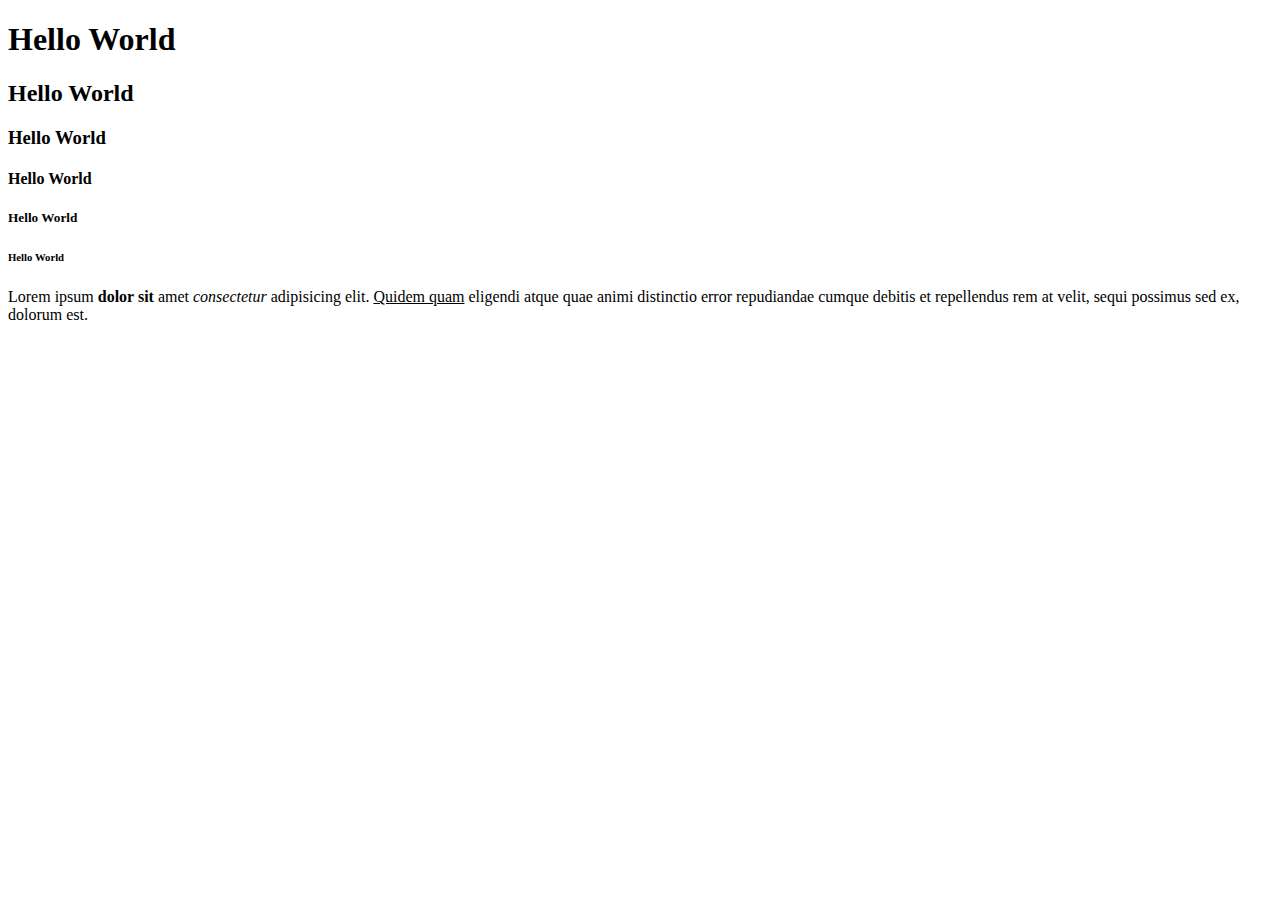
<file: week1/index.html>
<!DOCTYPE html>
<html lang="en">
<head>
    <meta charset="UTF-8">
    <meta name="viewport" content="width=device-width, initial-scale=1.0">
    <title>Document</title>
</head>
<body>
    <h1>Hello World</h1>
    <h2>Hello World</h2>
    <h3>Hello World</h3>
    <h4>Hello World</h4>
    <h5>Hello World</h5>
    <h6>Hello World</h6>
    <p>
        Lorem ipsum <b>dolor sit</b> amet <i>consectetur</i> adipisicing elit. <u>Quidem quam</u> eligendi atque quae animi distinctio error repudiandae cumque debitis et repellendus rem at velit, sequi possimus sed ex, dolorum est.
    </p>
    
</body>
</html>
</file>
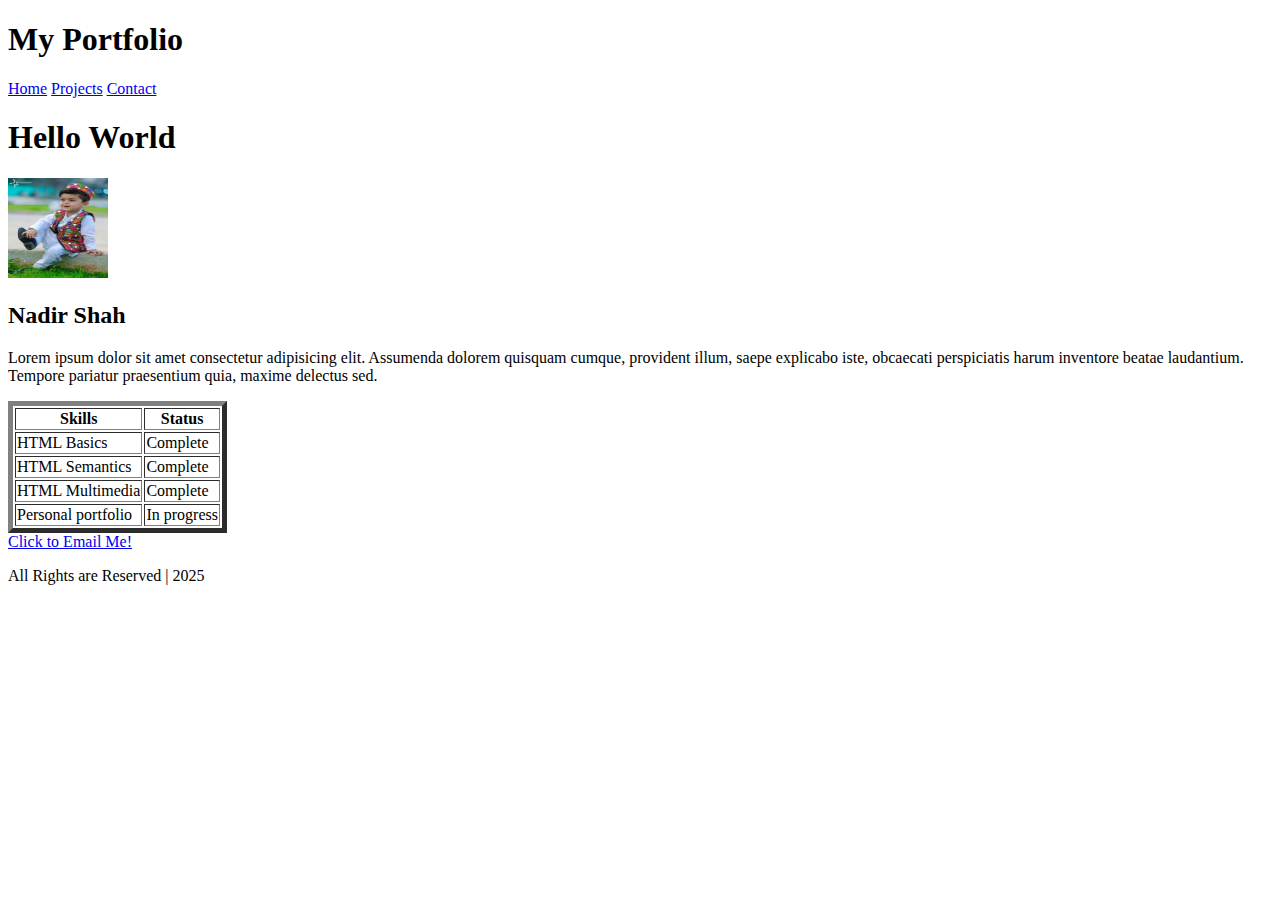
<file: week2/index.html>
<!DOCTYPE html>
<html lang="en">
<head>
    <meta charset="UTF-8">
    <meta name="viewport" content="width=device-width, initial-scale=1.0">
    <title>Document</title>
</head>
<body>
    <header>
        <h1>My Portfolio</h1>
        <nav>
            <a href="./">Home</a>
            <a href="./projects.html">Projects</a>
            <a href="./contact.html">Contact</a>
        </nav>
    </header>
    <h1>Hello World</h1>

    <main>
        <img src="./photo.jpg" height="100" width="100" alt="a picture of a pakistani kid" />
        <h2>Nadir Shah</h2>
        <p>Lorem ipsum dolor sit amet consectetur adipisicing elit. Assumenda dolorem quisquam cumque, provident illum, saepe explicabo iste, obcaecati perspiciatis harum inventore beatae laudantium. Tempore pariatur praesentium quia, maxime delectus sed.</p>
        
        <table border="5">
            <thead>
                <th>Skills</th>
                <th>Status</th>
            </thead>
            <tbody>
                <tr>
                    <td>HTML Basics</td>
                    <td>Complete</td>
                </tr>
                <tr>
                    <td>HTML Semantics</td>
                    <td>Complete</td>
                </tr>
                <tr>
                    <td>HTML Multimedia</td>
                    <td>Complete</td>
                </tr>
                <tr>
                    <td>Personal portfolio</td>
                    <td>In progress</td>
                </tr>
            </tbody>
        </table>

    </main>
    <footer>
        <a href="mailto:syednadirsherazi@gmail.com">Click to Email Me!</a>
        <p>All Rights are Reserved | 2025</p>
    </footer>

</body>
</html>
</file>
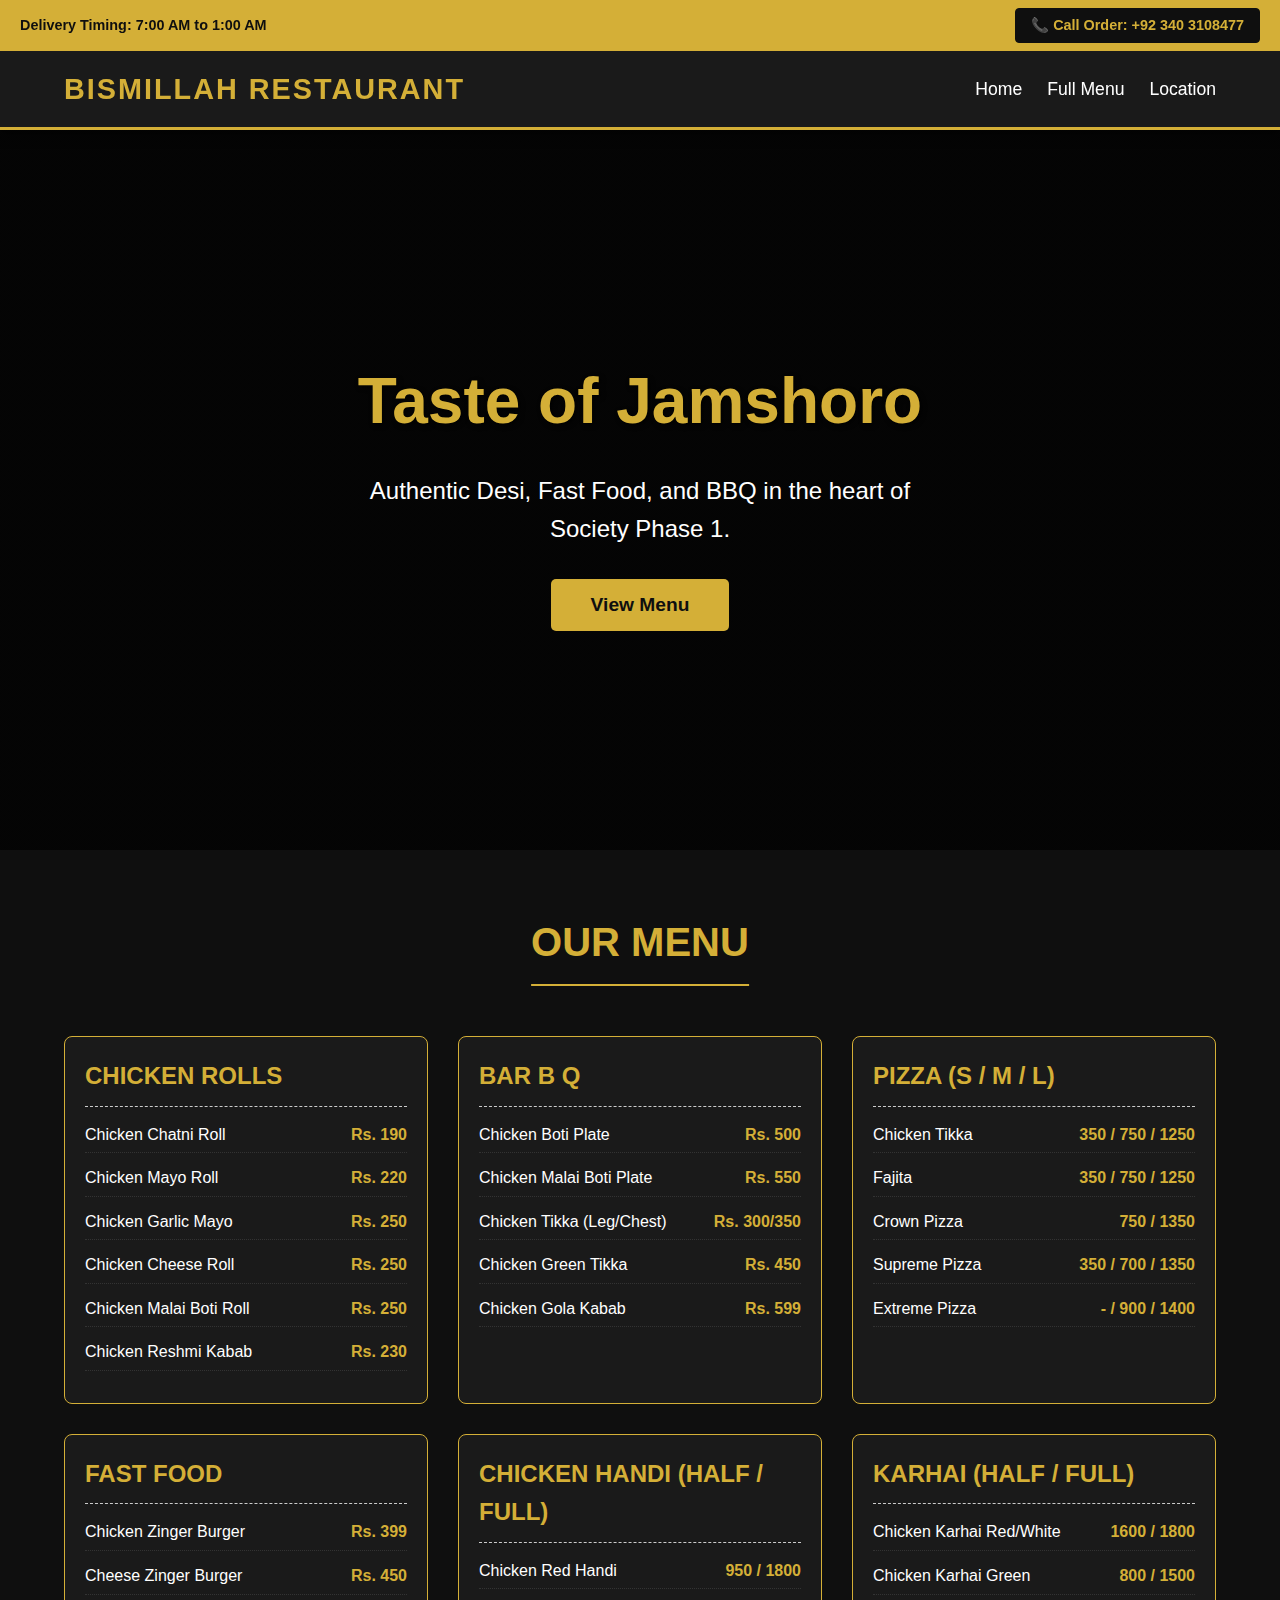
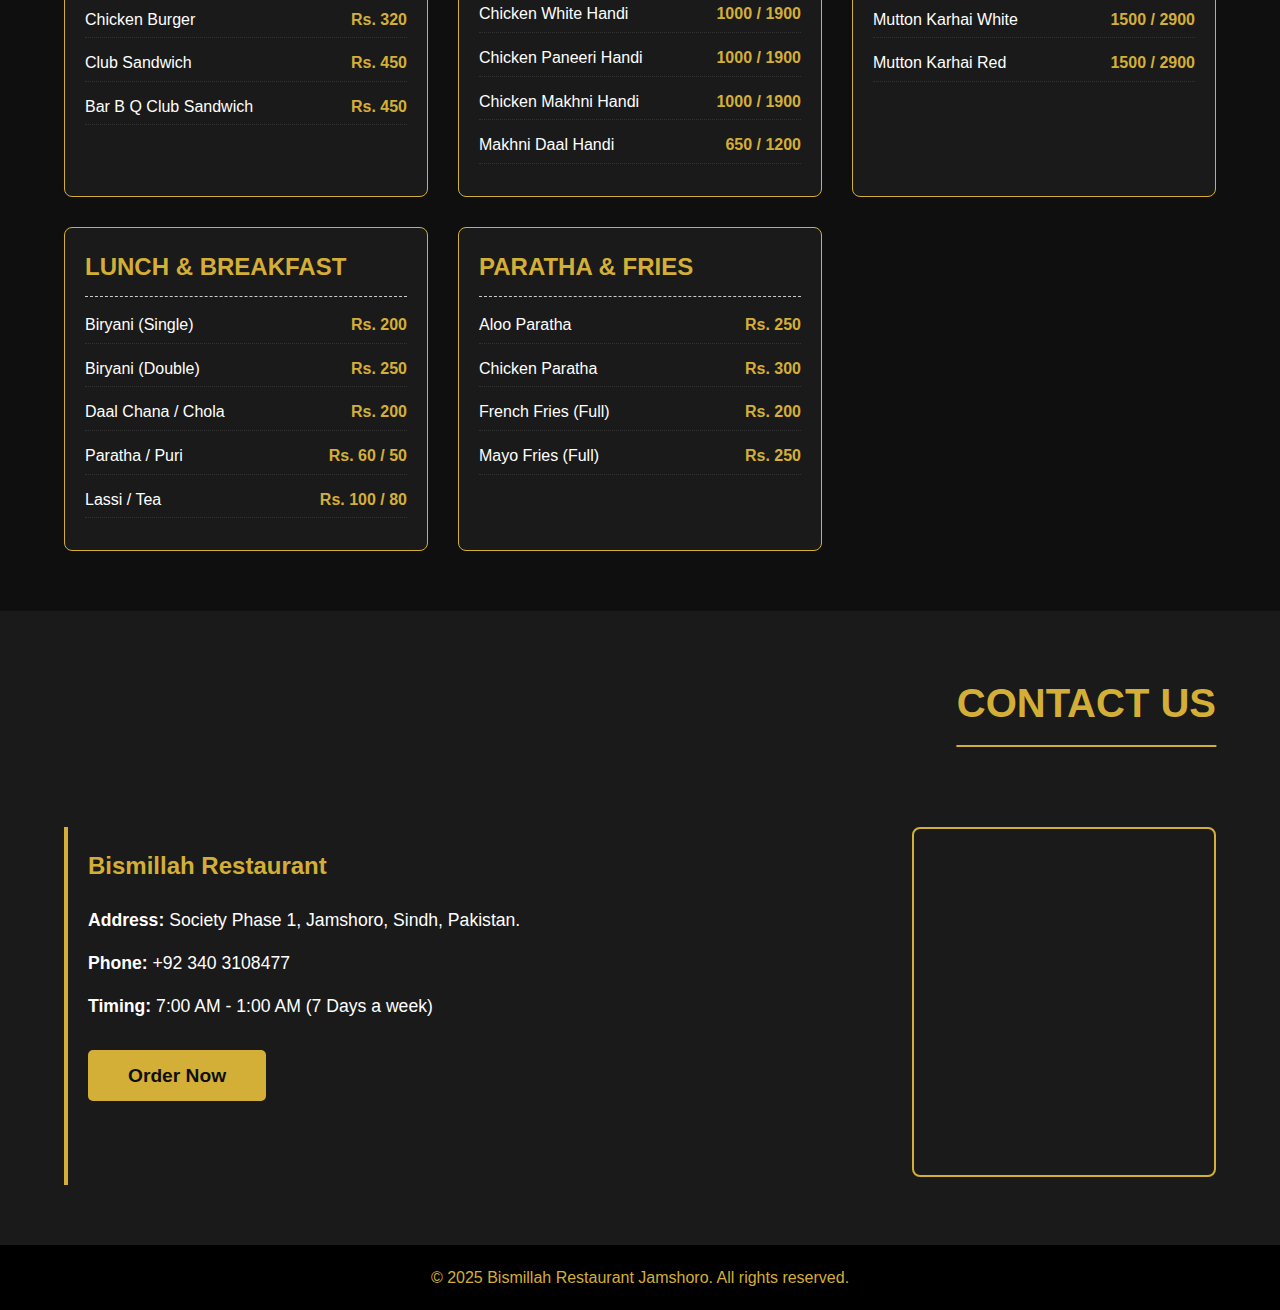
<file: week3/index.html>
<!DOCTYPE html>
<html lang="en">
<head>
    <meta charset="UTF-8">
    <meta name="viewport" content="width=device-width, initial-scale=1.0">
    <title>Bismillah Restaurant | Jamshoro</title>
    <link rel="stylesheet" href="./style.css" />
</head>
<body>

    <header>
        <div class="top-bar">
            <span>Delivery Timing: 7:00 AM to 1:00 AM</span>
            <a href="tel:+923403108477" class="call-btn">📞 Call Order: +92 340 3108477</a>
        </div>
        <nav>
            <div class="logo">Bismillah Restaurant</div>
            <div class="nav-links">
                <a href="#home">Home</a>
                <a href="#menu">Full Menu</a>
                <a href="#contact">Location</a>
            </div>
        </nav>
    </header>

    <section id="home">
        <h1>Taste of Jamshoro</h1>
        <p>Authentic Desi, Fast Food, and BBQ in the heart of Society Phase 1.</p>
        <a href="#menu"><button class="cta-button">View Menu</button></a>
    </section>

    <section id="menu">
        <h2 class="section-title">Our Menu</h2>
        <div class="menu-container">

            <div class="menu-category">
                <h3>Chicken Rolls</h3>
                <ul>
                    <li class="menu-item"><span class="item-name">Chicken Chatni Roll</span><span class="item-price">Rs. 190</span></li>
                    <li class="menu-item"><span class="item-name">Chicken Mayo Roll</span><span class="item-price">Rs. 220</span></li>
                    <li class="menu-item"><span class="item-name">Chicken Garlic Mayo</span><span class="item-price">Rs. 250</span></li>
                    <li class="menu-item"><span class="item-name">Chicken Cheese Roll</span><span class="item-price">Rs. 250</span></li>
                    <li class="menu-item"><span class="item-name">Chicken Malai Boti Roll</span><span class="item-price">Rs. 250</span></li>
                    <li class="menu-item"><span class="item-name">Chicken Reshmi Kabab</span><span class="item-price">Rs. 230</span></li>
                </ul>
            </div>

            <div class="menu-category">
                <h3>Bar B Q</h3>
                <ul>
                    <li class="menu-item"><span class="item-name">Chicken Boti Plate</span><span class="item-price">Rs. 500</span></li>
                    <li class="menu-item"><span class="item-name">Chicken Malai Boti Plate</span><span class="item-price">Rs. 550</span></li>
                    <li class="menu-item"><span class="item-name">Chicken Tikka (Leg/Chest)</span><span class="item-price">Rs. 300/350</span></li>
                    <li class="menu-item"><span class="item-name">Chicken Green Tikka</span><span class="item-price">Rs. 450</span></li>
                    <li class="menu-item"><span class="item-name">Chicken Gola Kabab</span><span class="item-price">Rs. 599</span></li>
                </ul>
            </div>

            <div class="menu-category">
                <h3>Pizza (S / M / L)</h3>
                <ul>
                    <li class="menu-item"><span class="item-name">Chicken Tikka</span><span class="item-price">350 / 750 / 1250</span></li>
                    <li class="menu-item"><span class="item-name">Fajita</span><span class="item-price">350 / 750 / 1250</span></li>
                    <li class="menu-item"><span class="item-name">Crown Pizza</span><span class="item-price">750 / 1350</span></li>
                    <li class="menu-item"><span class="item-name">Supreme Pizza</span><span class="item-price">350 / 700 / 1350</span></li>
                    <li class="menu-item"><span class="item-name">Extreme Pizza</span><span class="item-price">- / 900 / 1400</span></li>
                </ul>
            </div>

            <div class="menu-category">
                <h3>Fast Food</h3>
                <ul>
                    <li class="menu-item"><span class="item-name">Chicken Zinger Burger</span><span class="item-price">Rs. 399</span></li>
                    <li class="menu-item"><span class="item-name">Cheese Zinger Burger</span><span class="item-price">Rs. 450</span></li>
                    <li class="menu-item"><span class="item-name">Chicken Burger</span><span class="item-price">Rs. 320</span></li>
                    <li class="menu-item"><span class="item-name">Club Sandwich</span><span class="item-price">Rs. 450</span></li>
                    <li class="menu-item"><span class="item-name">Bar B Q Club Sandwich</span><span class="item-price">Rs. 450</span></li>
                </ul>
            </div>

             <div class="menu-category">
                <h3>Chicken Handi (Half / Full)</h3>
                <ul>
                    <li class="menu-item"><span class="item-name">Chicken Red Handi</span><span class="item-price">950 / 1800</span></li>
                    <li class="menu-item"><span class="item-name">Chicken White Handi</span><span class="item-price">1000 / 1900</span></li>
                    <li class="menu-item"><span class="item-name">Chicken Paneeri Handi</span><span class="item-price">1000 / 1900</span></li>
                    <li class="menu-item"><span class="item-name">Chicken Makhni Handi</span><span class="item-price">1000 / 1900</span></li>
                    <li class="menu-item"><span class="item-name">Makhni Daal Handi</span><span class="item-price">650 / 1200</span></li>
                </ul>
            </div>

            <div class="menu-category">
                <h3>Karhai (Half / Full)</h3>
                <ul>
                    <li class="menu-item"><span class="item-name">Chicken Karhai Red/White</span><span class="item-price">1600 / 1800</span></li>
                    <li class="menu-item"><span class="item-name">Chicken Karhai Green</span><span class="item-price">800 / 1500</span></li>
                    <li class="menu-item"><span class="item-name">Mutton Karhai White</span><span class="item-price">1500 / 2900</span></li>
                    <li class="menu-item"><span class="item-name">Mutton Karhai Red</span><span class="item-price">1500 / 2900</span></li>
                </ul>
            </div>

             <div class="menu-category">
                <h3>Lunch & Breakfast</h3>
                <ul>
                    <li class="menu-item"><span class="item-name">Biryani (Single)</span><span class="item-price">Rs. 200</span></li>
                    <li class="menu-item"><span class="item-name">Biryani (Double)</span><span class="item-price">Rs. 250</span></li>
                    <li class="menu-item"><span class="item-name">Daal Chana / Chola</span><span class="item-price">Rs. 200</span></li>
                    <li class="menu-item"><span class="item-name">Paratha / Puri</span><span class="item-price">Rs. 60 / 50</span></li>
                    <li class="menu-item"><span class="item-name">Lassi / Tea</span><span class="item-price">Rs. 100 / 80</span></li>
                </ul>
            </div>

             <div class="menu-category">
                <h3>Paratha & Fries</h3>
                <ul>
                    <li class="menu-item"><span class="item-name">Aloo Paratha</span><span class="item-price">Rs. 250</span></li>
                    <li class="menu-item"><span class="item-name">Chicken Paratha</span><span class="item-price">Rs. 300</span></li>
                    <li class="menu-item"><span class="item-name">French Fries (Full)</span><span class="item-price">Rs. 200</span></li>
                    <li class="menu-item"><span class="item-name">Mayo Fries (Full)</span><span class="item-price">Rs. 250</span></li>
                </ul>
            </div>

        </div>
    </section>

    <section id="contact">
        <h2 class="section-title">Contact Us</h2>
        <div class="contact-container">
            <div class="contact-info">
                <h2>Bismillah Restaurant</h2>
                <p><strong>Address:</strong> Society Phase 1, Jamshoro, Sindh, Pakistan.</p>
                <p><strong>Phone:</strong> +92 340 3108477</p>
                <p><strong>Timing:</strong> 7:00 AM - 1:00 AM (7 Days a week)</p>
                <br>
                <a href="tel:+923403108477" class="cta-button">Order Now</a>
            </div>
            
            <div class="map-container">
                <iframe 
                    src="https://www.google.com/maps/embed?pb=!1m18!1m12!1m3!1d57655.50388833265!2d68.22539201159526!3d25.42257945676006!2m3!1f0!2f0!3f0!3m2!1i1024!2i768!4f13.1!3m3!1m2!1s0x394c79647c5705db%3A0x637594c5cf5bac0!2sB.M%20Restaurant!5e0!3m2!1sen!2s!4v1764672020087!5m2!1sen!2s" 
                    allowfullscreen="" 
                    loading="lazy">
                </iframe>
            </div>
        </div>
    </section>

    <footer>
        <p>&copy; 2025 Bismillah Restaurant Jamshoro. All rights reserved.</p>
    </footer>

</body>
</html>
</file>
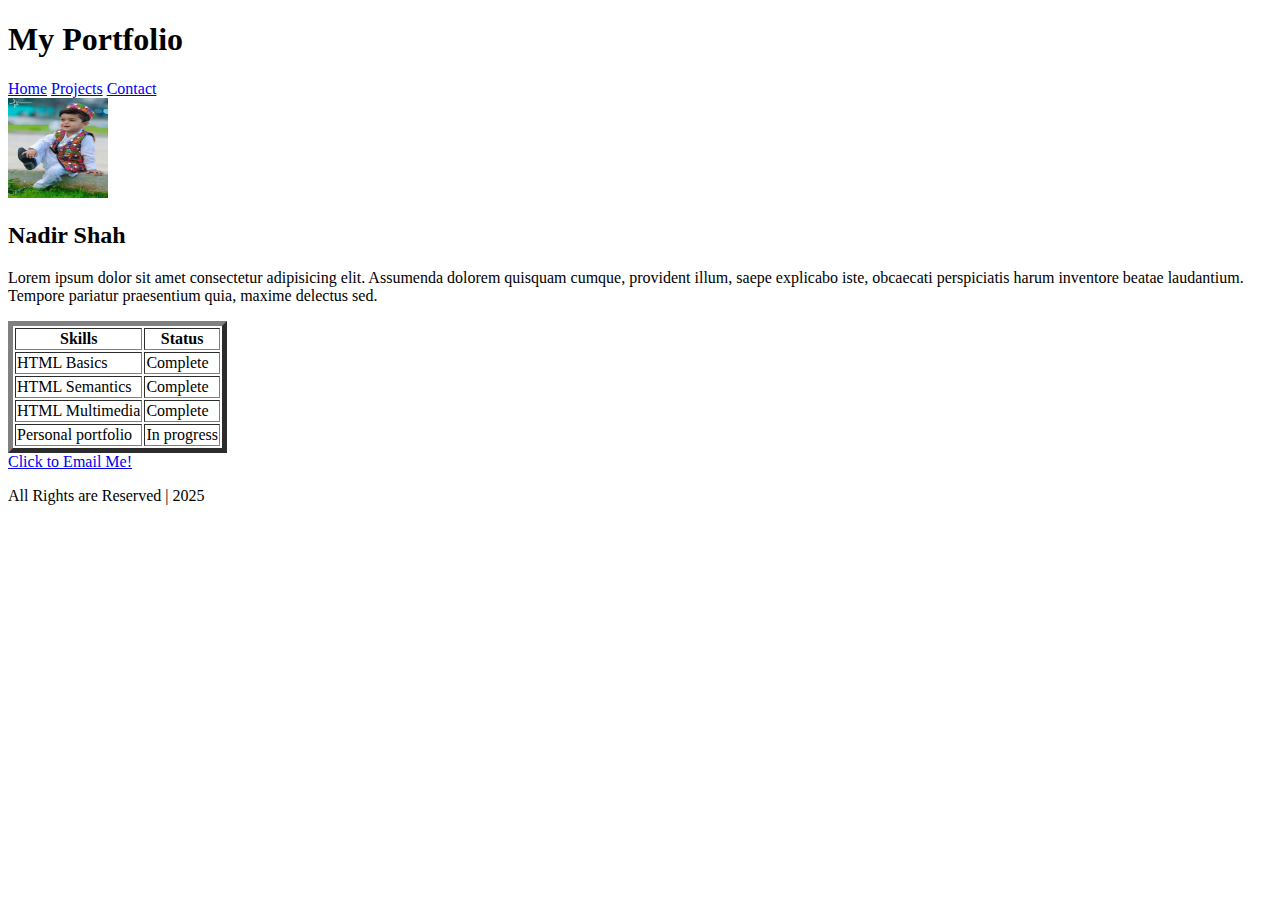
<file: week1/portfolio/index.html>
<!DOCTYPE html>
<html lang="en">
<head>
    <meta charset="UTF-8">
    <meta name="viewport" content="width=device-width, initial-scale=1.0">
    <title>Document</title>
</head>
<body>
    <header>
        <h1>My Portfolio</h1>
        <nav>
            <a href="./">Home</a>
            <a href="./projects.html">Projects</a>
            <a href="./contact.html">Contact</a>
        </nav>
    </header>

    <main>
        <img src="./photo.jpg" height="100" width="100" alt="a picture of a pakistani kid" />
        <h2>Nadir Shah</h2>
        <p>Lorem ipsum dolor sit amet consectetur adipisicing elit. Assumenda dolorem quisquam cumque, provident illum, saepe explicabo iste, obcaecati perspiciatis harum inventore beatae laudantium. Tempore pariatur praesentium quia, maxime delectus sed.</p>
        
        <table border="5">
            <thead>
                <th>Skills</th>
                <th>Status</th>
            </thead>
            <tbody>
                <tr>
                    <td>HTML Basics</td>
                    <td>Complete</td>
                </tr>
                <tr>
                    <td>HTML Semantics</td>
                    <td>Complete</td>
                </tr>
                <tr>
                    <td>HTML Multimedia</td>
                    <td>Complete</td>
                </tr>
                <tr>
                    <td>Personal portfolio</td>
                    <td>In progress</td>
                </tr>
            </tbody>
        </table>

    </main>
    <footer>
        <a href="mailto:syednadirsherazi@gmail.com">Click to Email Me!</a>
        <p>All Rights are Reserved | 2025</p>
    </footer>

</body>
</html>
</file>
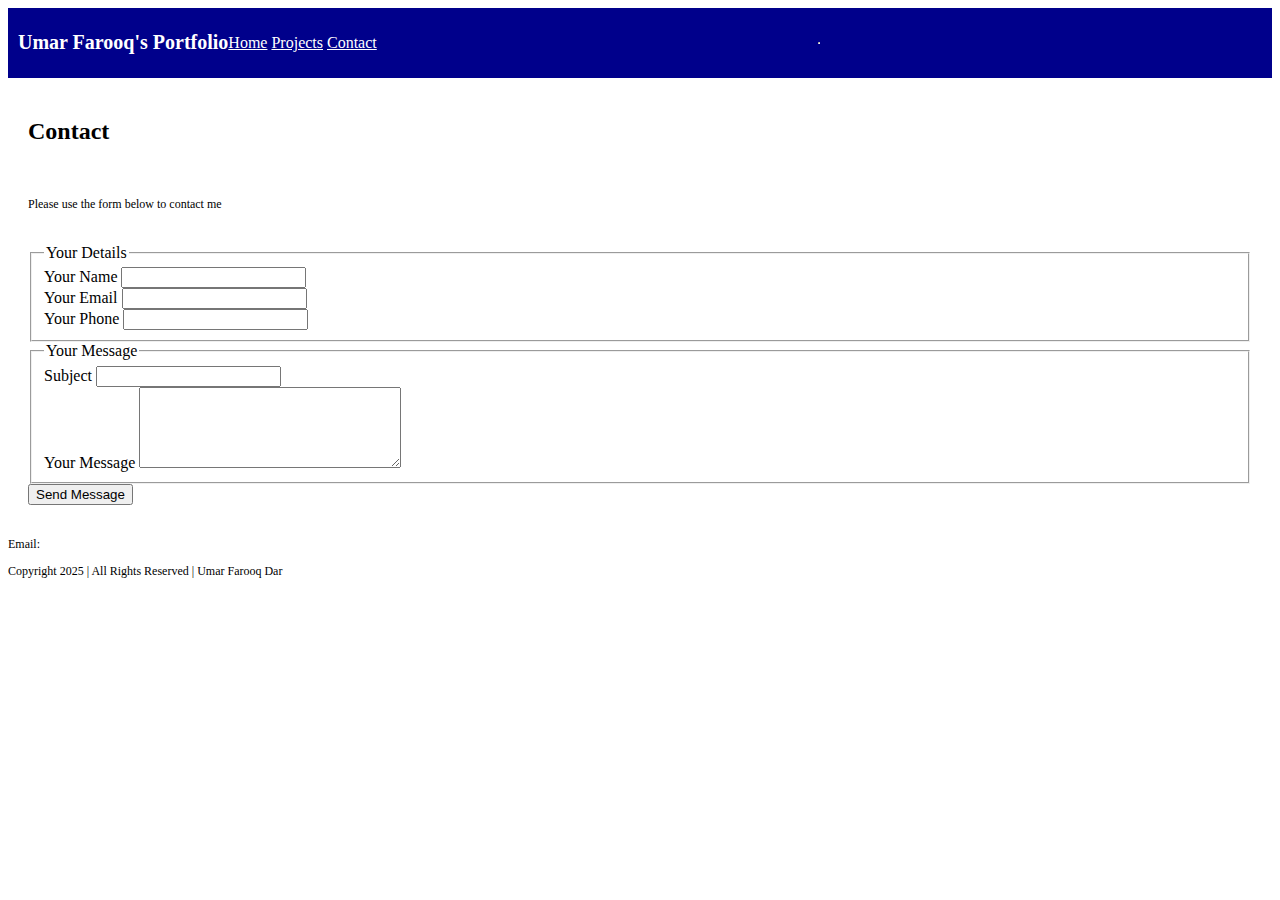
<file: week2/contact.html>
<!DOCTYPE html>
<html lang="en">
<head>
    <meta charset="UTF-8">
    <meta name="viewport" content="width=device-width, initial-scale=1.0">
    <title>Umar Farooq Web Developer</title>
    <link rel="stylesheet" href="style.css">
</head>
<body>
    <header>
        <h1>Umar Farooq's Portfolio</h1>
        <nav>
            <a href="./">Home</a>
            <a href="./projects.html">Projects</a>
            <a href="./contact.html">Contact</a>
        </nav>
        <hr>
    </header>
    <main>
        <h2>Contact</h2>
        <p>Please use the form below to contact me</p>
        <form action="./thank-you.html" method="get">
            <fieldset>
                <legend>Your Details</legend>
                <label for="name">Your Name</label>
                <input type="text" id="name">
                <br>
                <label for="email">Your Email</label>
                <input type="email" id="email">
                <br>
                <label for="phone">Your Phone</label>
                <input type="tel" id="phone">
            </fieldset>
            <fieldset>
                <legend>Your Message</legend>
                <label for="subject">Subject</label>
                <input type="text" id="subject">
                <br>
                <label for="message">Your Message</label>
                <textarea id="message" rows="5" cols="30"></textarea>
            </fieldset>
            <button>Send Message</button>
        </form>
    </main>
    <footer>
        <p>Email: <a href="mailto:umer.farooq@admin.muet.edu.pk">umer.farooq@admin.muet.edu.pk</a></p>
        <p>Copyright 2025 | All Rights Reserved | Umar Farooq Dar</p>
    </footer>
</body>
</html>
</file>
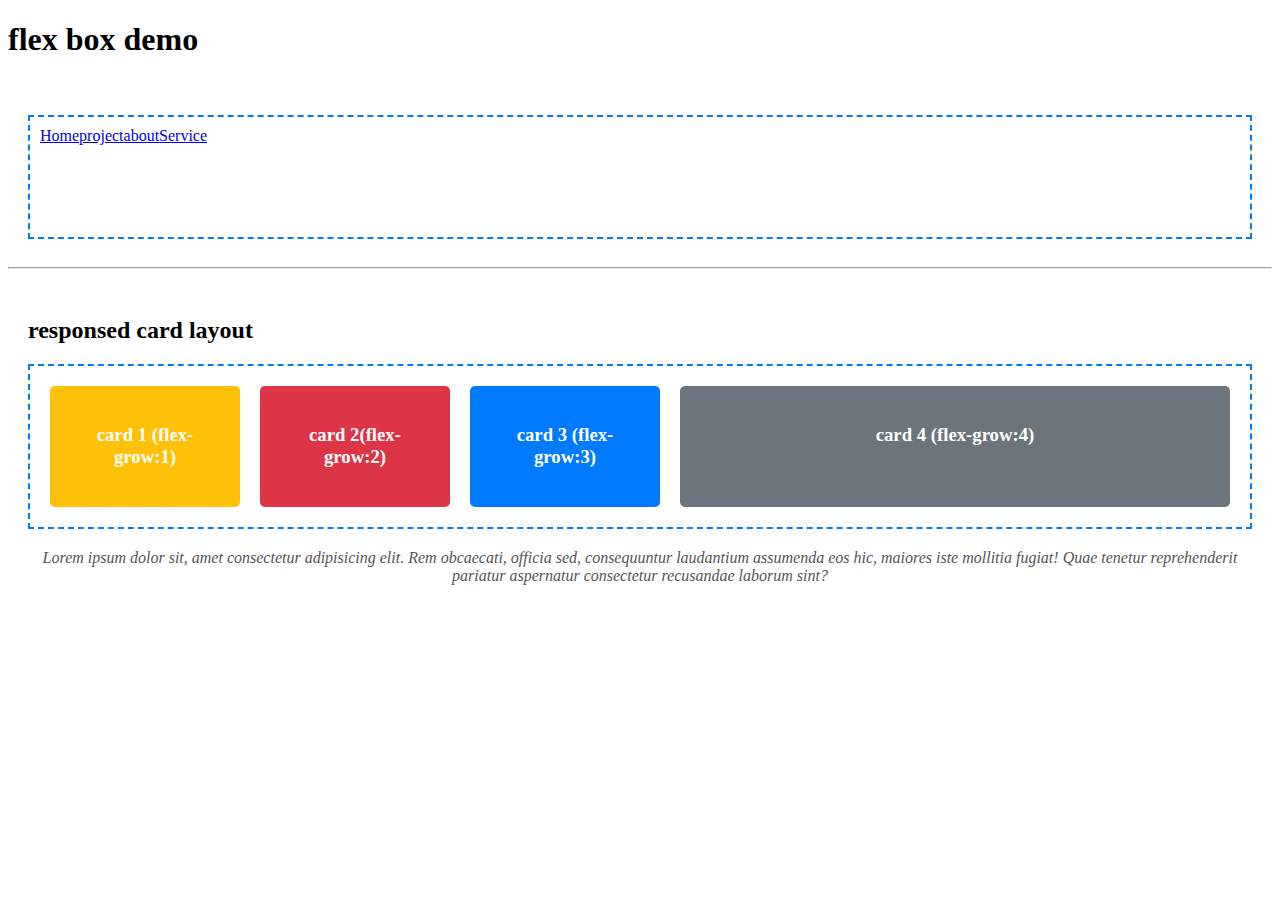
<file: week2/layouts.html>
<!DOCTYPE html>
<html lang="en">
<head>
    <meta charset="UTF-8">
    <meta name="viewport" content="width=device-width, initial-scale=1.0">
    <title>Document</title>
    <link rel="stylesheet" href="layout.css">
 </head>
<body>
    <header>
        <h1>flex box demo</h1>
    </header>
    <main>
        <section class="demo-section">
            <nav class="flex-container nav bar">
                <a href="#">Home</a>
                <a href="#">project</a>
                <a href="#">about</a>
                <a href="#">Service</a>
            </nav>
        </section>
        <hr>
        <section class="demo-section">
            <h2> responsed card layout</h2>
            <div class="flex-container card-wrapper">
                <div class="flex-item card card-1"> <h3>card 1 (flex-grow:1)</h3></div>
                <div class="flex-item card card-2"> <h3>card 2(flex-grow:2)</h3></div>
                <div class="flex-item card card-3"> <h3>card 3 (flex-grow:3)</h3></div>
                <div class="flex-item card card-4"> <h3>card 4 (flex-grow:4)</h3></div>
    </div>
<p class="resize-note"> Lorem ipsum dolor sit, amet consectetur adipisicing elit. Rem obcaecati, officia sed, consequuntur laudantium assumenda eos hic, maiores iste mollitia fugiat! Quae tenetur reprehenderit pariatur aspernatur consectetur recusandae laborum sint? </p>
        </section>
    </main>
</body>
</html>
</file>
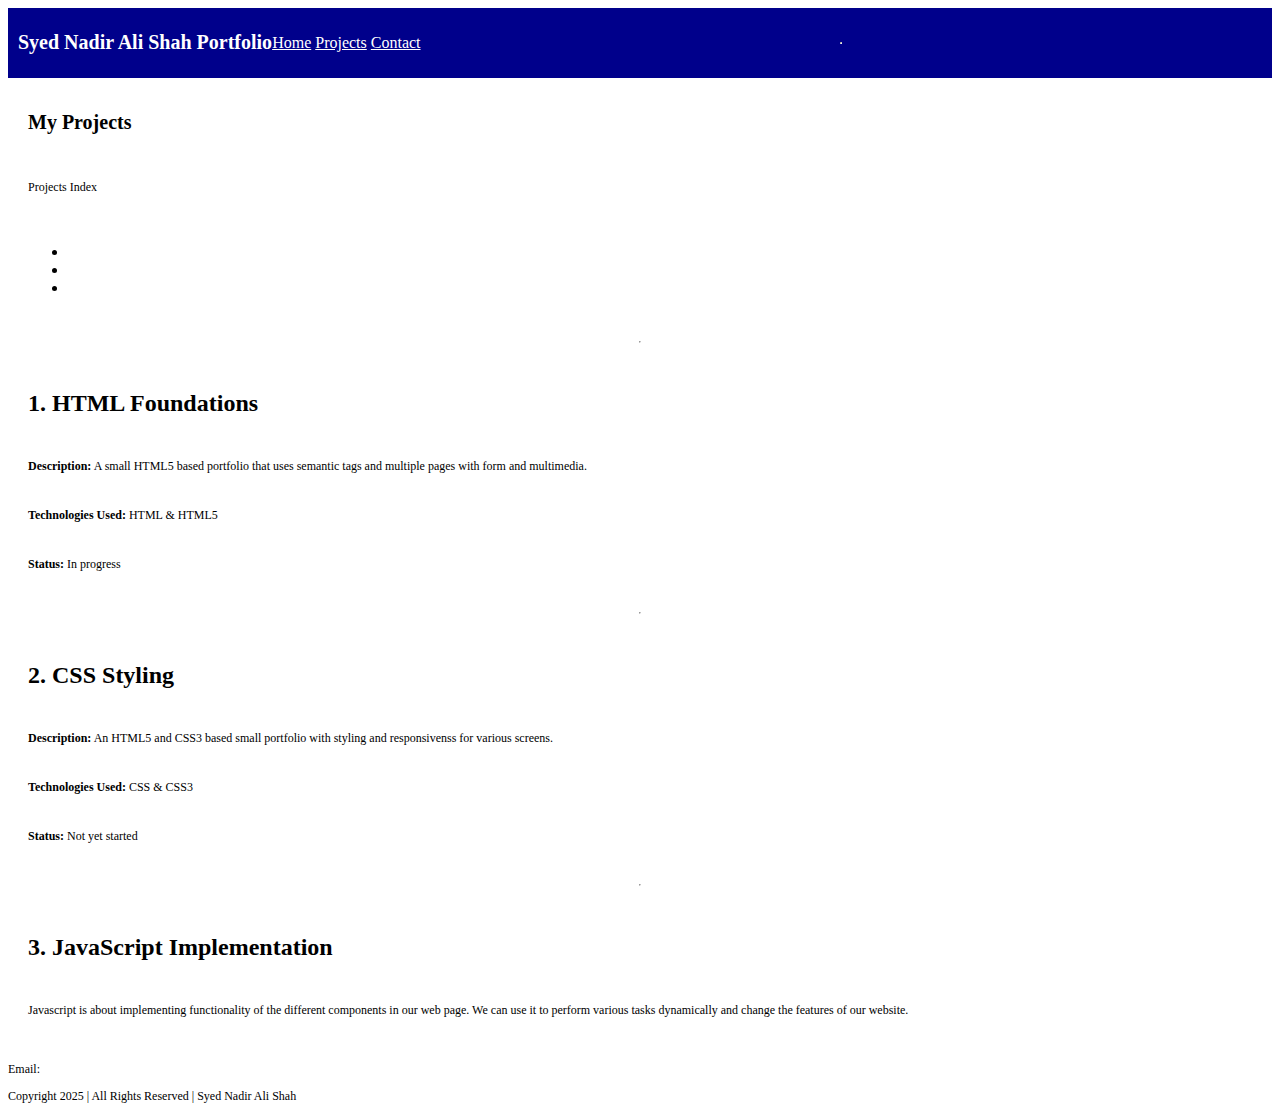
<file: week2/projects.html>
<!DOCTYPE html>
<html lang="en">
<head>
    <meta charset="UTF-8">
    <meta name="viewport" content="width=device-width, initial-scale=1.0">
    <title>Nadir Sheerazi Web Developer</title>
    <link rel="stylesheet" href="style.css">
</head>
<body>
    <header>
        <h1>Syed Nadir Ali Shah Portfolio</h1>
        <nav>
            <a href="./">Home</a>
            <a href="./projects.html">Projects</a>
            <a href="./contact.html">Contact</a>
        </nav>
        <hr>
    </header>
    <main>
        <h1>My Projects</h1>
        <p>Projects Index</p>
        <ul>
            <li><a href="#project-1">HTML Foundations</a></li>
            <li><a href="#project-2">CSS Styling</a></li>
            <li><a href="#project-3">JavaScript Implementation</a></li>
        </ul>
        <hr>
        <section id="project-1">
            <h2>1. HTML Foundations</h2>
            <p><strong>Description:</strong> A small HTML5 based portfolio that uses semantic tags and multiple pages with form and multimedia.</p>
            <p><strong>Technologies Used:</strong> HTML & HTML5</p>
            <p><strong>Status:</strong> In progress</p>
        </section>
        <hr>
        <section id="project-2">
            <h2>2. CSS Styling</h2>
            <p><strong>Description:</strong> An HTML5 and CSS3 based small portfolio with styling and responsivenss for various screens.</p>
            <p><strong>Technologies Used:</strong> CSS & CSS3</p>
            <p><strong>Status:</strong> Not yet started</p>
        </section>
        <hr>
        <section id="project-3">
            <h2>3. JavaScript Implementation</h2>
            <p>Javascript is about implementing functionality of the different components in our web page. We can use it to perform various tasks dynamically and change the features of our website.</p>
        </section>
    </main>
    <footer>
        <p>Email: <a href="mailto:syednadirsherazi@gmail.com">syednadirsherazi@gmail.com</a></p>
        <p>Copyright 2025 | All Rights Reserved | Syed Nadir Ali Shah</p>
    </footer>
</body>
</html>
</file>
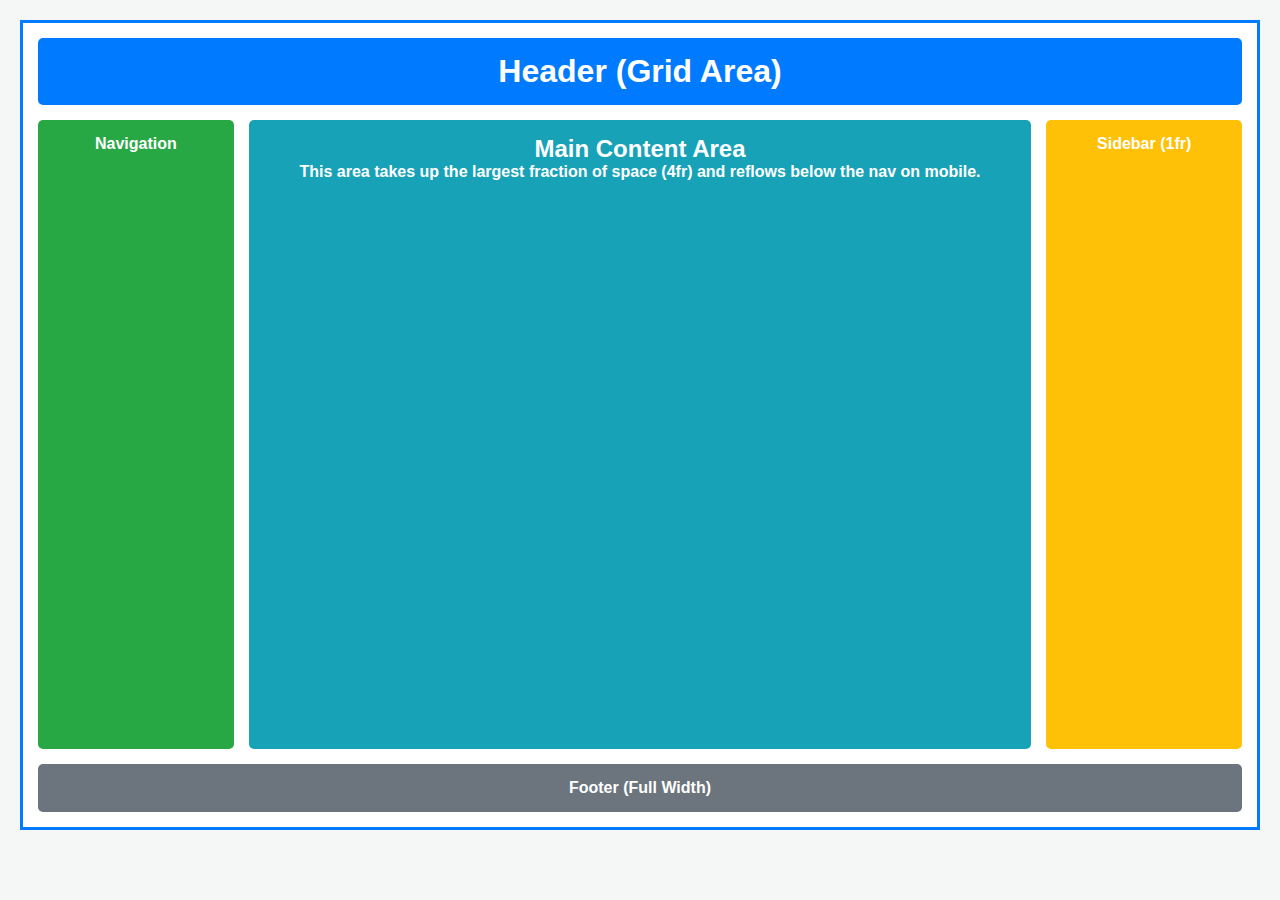
<file: week2/grid html/grid-layout.html>
<!DOCTYPE html>
<html lang="en">
<head>
    <meta charset="UTF-8">
    <meta name="viewport" content="width=device-width, initial-scale=1.0">
    <title>CSS Grid & Responsive Layout Demo</title>
    <link rel="stylesheet" href="./grid-layout.css">
</head>
<body>

    <div class="grid-container">

        <header class="grid-item header-area">
            <h1>Header (Grid Area)</h1>
        </header>

        <nav class="grid-item nav-area">Navigation</nav>

        <main class="grid-item main-area">
            <h2>Main Content Area</h2>
            <p>
                This area takes up the largest fraction of space (4fr) and 
                reflows below the nav on mobile.
            </p>
        </main>

        <aside class="grid-item sidebar-area">Sidebar (1fr)</aside>

        <footer class="grid-item footer-area">Footer (Full Width)</footer>        

    </div>

</body>
</html>
</file>
<file: week3/style.css>
/* --- CSS VARIABLES --- */
        :root {
            --primary-gold: #D4AF37;
            --secondary-gold: #F4C430;
            --bg-black: #0f0f0f;
            --bg-dark-gray: #1a1a1a;
            --text-white: #ffffff;
            --text-gray: #cccccc;
        }

        * {
            margin: 0;
            padding: 0;
            box-sizing: border-box;
            font-family: 'Segoe UI', Tahoma, Geneva, Verdana, sans-serif;
        }

        body {
            background-color: var(--bg-black);
            color: var(--text-white);
            line-height: 1.6;
        }

        a { text-decoration: none; color: inherit; transition: 0.3s; }
        ul { list-style: none; }

        /* --- HEADER & NAVIGATION --- */
        header {
            background-color: var(--bg-dark-gray);
            border-bottom: 3px solid var(--primary-gold);
            position: sticky;
            top: 0;
            z-index: 1000;
            box-shadow: 0 4px 10px rgba(0,0,0,0.5);
        }

        .top-bar {
            background-color: var(--primary-gold);
            color: var(--bg-black);
            padding: 8px 20px;
            display: flex;
            justify-content: space-between;
            align-items: center;
            font-weight: bold;
            font-size: 0.9rem;
        }

        .call-btn {
            background-color: var(--bg-black);
            color: var(--primary-gold);
            padding: 5px 15px;
            border-radius: 4px;
            font-weight: bold;
            border: 1px solid var(--bg-black);
        }

        .call-btn:hover {
            background-color: #fff;
            color: black;
        }

        nav {
            display: flex;
            justify-content: space-between;
            align-items: center;
            padding: 15px 5%;
        }

        .logo {
            font-size: 1.8rem;
            font-weight: bold;
            color: var(--primary-gold);
            text-transform: uppercase;
            letter-spacing: 2px;
        }

        .nav-links {
            display: flex;
            gap: 25px;
        }

        .nav-links a {
            color: var(--text-white);
            font-weight: 500;
            font-size: 1.1rem;
        }

        .nav-links a:hover {
            color: var(--primary-gold);
        }

        /* --- HERO SECTION (HOME) --- */
        #home {
            height: 80vh;
            background: linear-gradient(rgba(0,0,0,0.7), rgba(0,0,0,0.7)), url('https://lh3.googleusercontent.com/gps-cs-s/AG0ilSxtRTym6vEBv0-IKd3kOgB6Fncns9IOz6JyFp6RmfoYJNHM4nYlwRPVtPk9hyBrrzc7w28hkdDUN6taVoXI07GR8OlACzgIy0wVSWj2ARKqDRota91WYxlhnHJmUjGxWpfx5auB=s1360-w1360-h1020-rw');
            background-size: cover;
            background-position: center;
            display: flex;
            flex-direction: column;
            justify-content: center;
            align-items: center;
            text-align: center;
            padding: 20px;
        }

        #home h1 {
            font-size: 4rem;
            color: var(--primary-gold);
            margin-bottom: 20px;
            text-shadow: 2px 2px 5px rgba(0,0,0,0.8);
        }

        #home p {
            font-size: 1.5rem;
            margin-bottom: 30px;
            max-width: 600px;
        }

        .cta-button {
            padding: 15px 40px;
            background-color: var(--primary-gold);
            color: var(--bg-black);
            font-size: 1.2rem;
            font-weight: bold;
            border-radius: 5px;
            border: none;
            cursor: pointer;
        }

        .cta-button:hover {
            background-color: #fff;
        }

        /* --- MENU SECTION --- */
        #menu {
            padding: 60px 5%;
            background-color: var(--bg-black);
        }

        .section-title {
            text-align: center;
            font-size: 2.5rem;
            color: var(--primary-gold);
            margin-bottom: 50px;
            text-transform: uppercase;
            border-bottom: 2px solid var(--primary-gold);
            display: inline-block;
            padding-bottom: 10px;
            position: relative;
            left: 50%;
            transform: translateX(-50%);
        }

        .menu-container {
            display: grid;
            grid-template-columns: repeat(auto-fit, minmax(350px, 1fr));
            gap: 30px;
        }

        .menu-category {
            background-color: var(--bg-dark-gray);
            border: 1px solid var(--primary-gold);
            padding: 20px;
            border-radius: 8px;
        }

        .menu-category h3 {
            color: var(--primary-gold);
            border-bottom: 1px dashed var(--text-gray);
            padding-bottom: 10px;
            margin-bottom: 15px;
            font-size: 1.5rem;
            text-transform: uppercase;
        }

        .menu-item {
            display: flex;
            justify-content: space-between;
            margin-bottom: 12px;
            border-bottom: 1px dotted #333;
            padding-bottom: 5px;
        }

        .item-name {
            font-weight: 500;
            color: var(--text-white);
        }

        .item-price {
            color: var(--primary-gold);
            font-weight: bold;
        }

        /* --- CONTACT SECTION --- */
        #contact {
            padding: 60px 5%;
            background-color: var(--bg-dark-gray);
            text-align: center;
        }

        .contact-container {
            display: flex;
            flex-wrap: wrap;
            justify-content: center;
            gap: 40px;
            margin-top: 30px;
        }

        .contact-info {
            flex: 1;
            min-width: 300px;
            text-align: left;
            padding: 20px;
            border-left: 4px solid var(--primary-gold);
        }

        .contact-info h2 { color: var(--primary-gold); margin-bottom: 20px; }
        .contact-info p { margin-bottom: 15px; font-size: 1.1rem; }

        iframe {
            width: 100%;
            max-width: 600px;
            height: 350px;
            border: 2px solid var(--primary-gold);
            border-radius: 8px;
        }

        footer {
            background-color: #000;
            color: var(--primary-gold);
            text-align: center;
            padding: 20px;
            margin-top: auto;
        }

        /* Mobile Responsive */
        @media (max-width: 768px) {
            .nav-links { display: none; } /* Simplified for single file example */
            .top-bar { flex-direction: column; gap: 10px; text-align: center; }
            #home h1 { font-size: 2.5rem; }
            .menu-container { grid-template-columns: 1fr; }
        }
</file>
<file: week2/style.css>
// style.css
* {
   padding: 0;
   margin: 0;
   box-sizing: border-box; 
}

header {
    display: flex;
    justify-content: space-between;
    align-items: center;
    background-color: darkblue;
    padding: 10px;
    color: white;
}

img {
    border-radius: 50px;
    border: 2px solid darkblue;
}

main {
    display: flex;
    flex-direction: column;
    padding: 20px;
    gap: 20px;
}

p {
    font-size: 12px;
    text-align: justify;
}

section {
    display: flex;
    flex-direction: column;
    gap: 10px;
}

h1 {
    font-size: 20px;
}

a {
    color: white;
}
</file>
<file: week2/layout.css>
/* General reset and styling */
  {
    box-sizing: border-box:
    margin:0:
    padding:0
    font-family: Arial, sans-serif:
  }

body {
    background-colour:  #f4f4f4;
    padding: 20px:

}

h1{
    text-align:center
    margin-bottom: 30px:
    color: #333
}

hr {margin: 40px 0:
border: 0:
border-top:1px solid#ccc:
 }

.demo-section { 
    background-color: white;
    padding: 20px;
    border-radius: 8px:
    box-shadow: 0 2px 4px rgba(red, green, blue, alpha);

}

.resize-note {
    margin-top: 20px;
    font-style: italic; 
    color: #555;
    text-align: center;

}
/* ---flex container setup ---*/

.flex-container {
    /*REQUIRED: This turn on flexbox for the container */
    display: flex;
    border: 2px dashed #007bff;
    padding: 10px;
    min-height: 100px;
    margin-top: 15px;
}

/* --- Demo 1: Navigation Bar ---*/

.nav-bar {
          /* sets the main axis direction */
         flex-direction: row;

          /*Distribution space between the items along the main axis */
          justify-content: space-evenly;

        /* Centers items vertically along the main axis */
        align-items: center;
        background-color:  #ff0000;
}
.nav-bar a {
    text-decoration: none;
    color: #007bff;
    padding: 8px 15px ;
    border: 1px solid transparent;
    transition: background-colour 0.3s;

}

/*demo 2 card layuot ---*/

.card-wrpper {
    /*Required Allows items to Break onto a new line */
flex-wrap: wrap;
/*aligns items to the top of the container when wrapped */
align-items: flex-start;
  }
   
.flex-item {
    background-color: #28a745;
    color: white;
    padding: 20px;
    margin: 10px;
    text-align: center;
    border-radius: 5px;
    min-width: 150px;

}
/*flex item properties: controling Growth */ 

.card-1 {
    /*Grows to consume available space (1 part) */
flex-grow: 2;
background-color: #ffc107;
}
.card-2 {
    /* Grows twice as much as other (2 part ) */
flex-grow: 2; 
background-color: #dc3545;
}
.card-3 {
    /*Growss to consume available space (1 part) */
    flex-grow: 2;
    background-color: #007bff;
}

.card-4 { 
    /*flex-basis sets the initialsize before growth /shrink */
    flex: 100%; /* shorthand: don`t shrink (0), base size is 100 */
    background-color: #6c757d;
    block-size: auto;
}
</file>
<file: week2/grid html/grid-layout.css>
/* General Styling and Reset */
* {
    box-sizing: border-box;
    margin: 0;
    padding: 0;
    font-family: Arial, sans-serif;
}

body {
    background-color: #f4f7f6;
    padding: 20px;
}

/* --- GRID CONTAINER SETUP (Desktop/Default View) --- */

.grid-container {
    /* 1. REQUIRED: Activates CSS Grid layout */
    display: grid; 
    
    /* Sets padding and border for visualization */
    border: 3px solid #007bff;
    gap: 15px; /* Spacing between grid items */
    padding: 15px;
    background-color: white;
    min-height: 90vh;
}

/* 2. Defining Columns and Rows using 'fr' (Fractional Unit) */
.grid-container {
    /* Creates 3 columns: a small 1fr nav, a large 4fr content area, and a 1fr sidebar */
    grid-template-columns: 1fr 4fr 1fr;
    
    /* Defines the rows for the layout */
    grid-template-rows: auto 1fr auto; 
    
    /* 3. Defining named template areas visually */
    grid-template-areas:
        "header-area header-area header-area"
        "nav-area    main-area   sidebar-area"
        "footer-area footer-area footer-area";
}


/* --- GRID ITEM PLACEMENT --- */

.grid-item {
    padding: 15px;
    text-align: center;
    border-radius: 5px;
    font-weight: bold;
    color: white;
}

/* Assigning Items to their named areas */
.header-area {
    grid-area: header-area;
    background-color: #007bff;
}
.nav-area {
    grid-area: nav-area;
    background-color: #28a745;
}
.main-area {
    grid-area: main-area;
    background-color: #17a2b8;
}
.sidebar-area {
    grid-area: sidebar-area;
    background-color: #ffc107;
}
.footer-area {
    grid-area: footer-area;
    background-color: #6c757d;
}


/* --- MEDIA QUERY FOR RESPONSIVENESS (Mobile View) --- */

/* Changes the layout when the viewport is 768px wide or smaller */
@media (max-width: 768px) {
    
    /* 4. Overriding the layout within the Media Query */
    .grid-container {
        /* Redefines to a single column */
        grid-template-columns: 1fr; 
        
        /* Redefines the named areas to stack vertically */
        grid-template-areas:
            "header-area"
            "nav-area"
            "sidebar-area"
            "main-area"
            "footer-area";
    }
    
    .grid-item {
        /* Adjusts padding for smaller screens */
        padding: 10px;
    }
}
</file>
